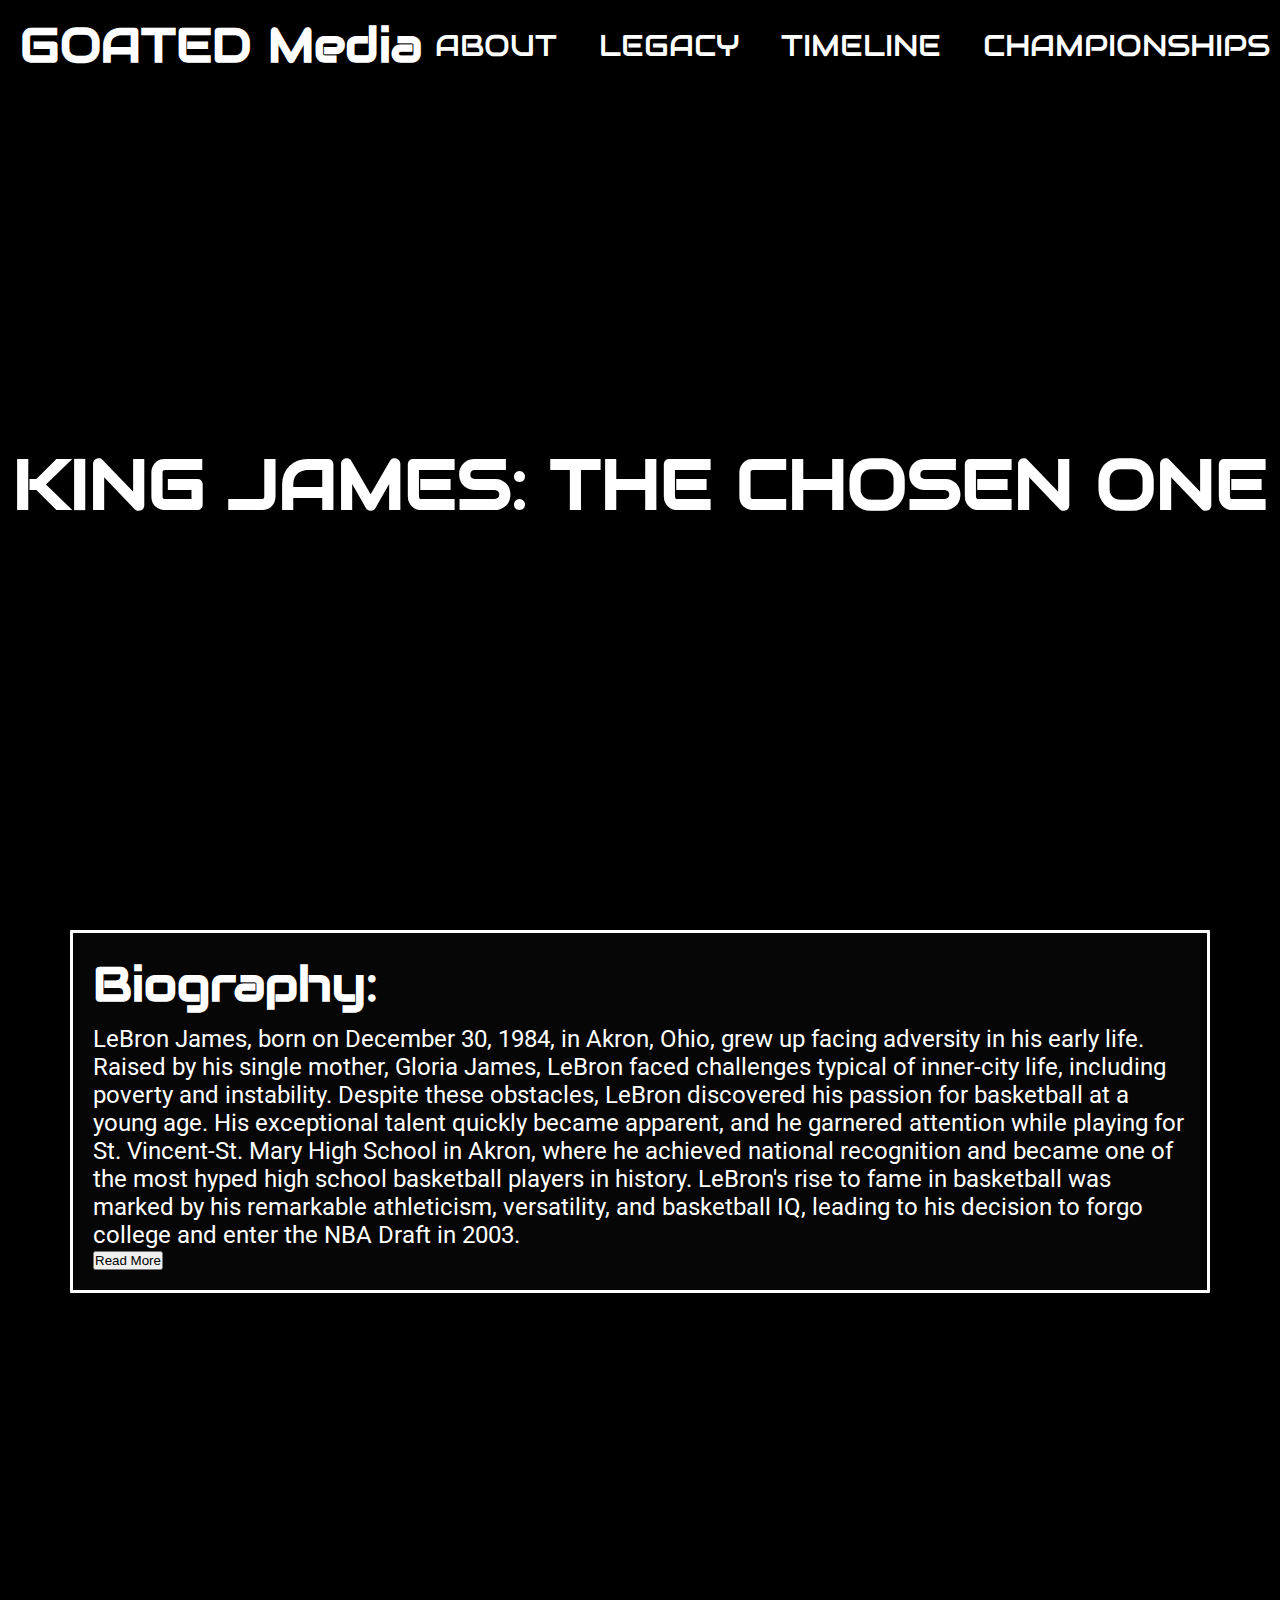
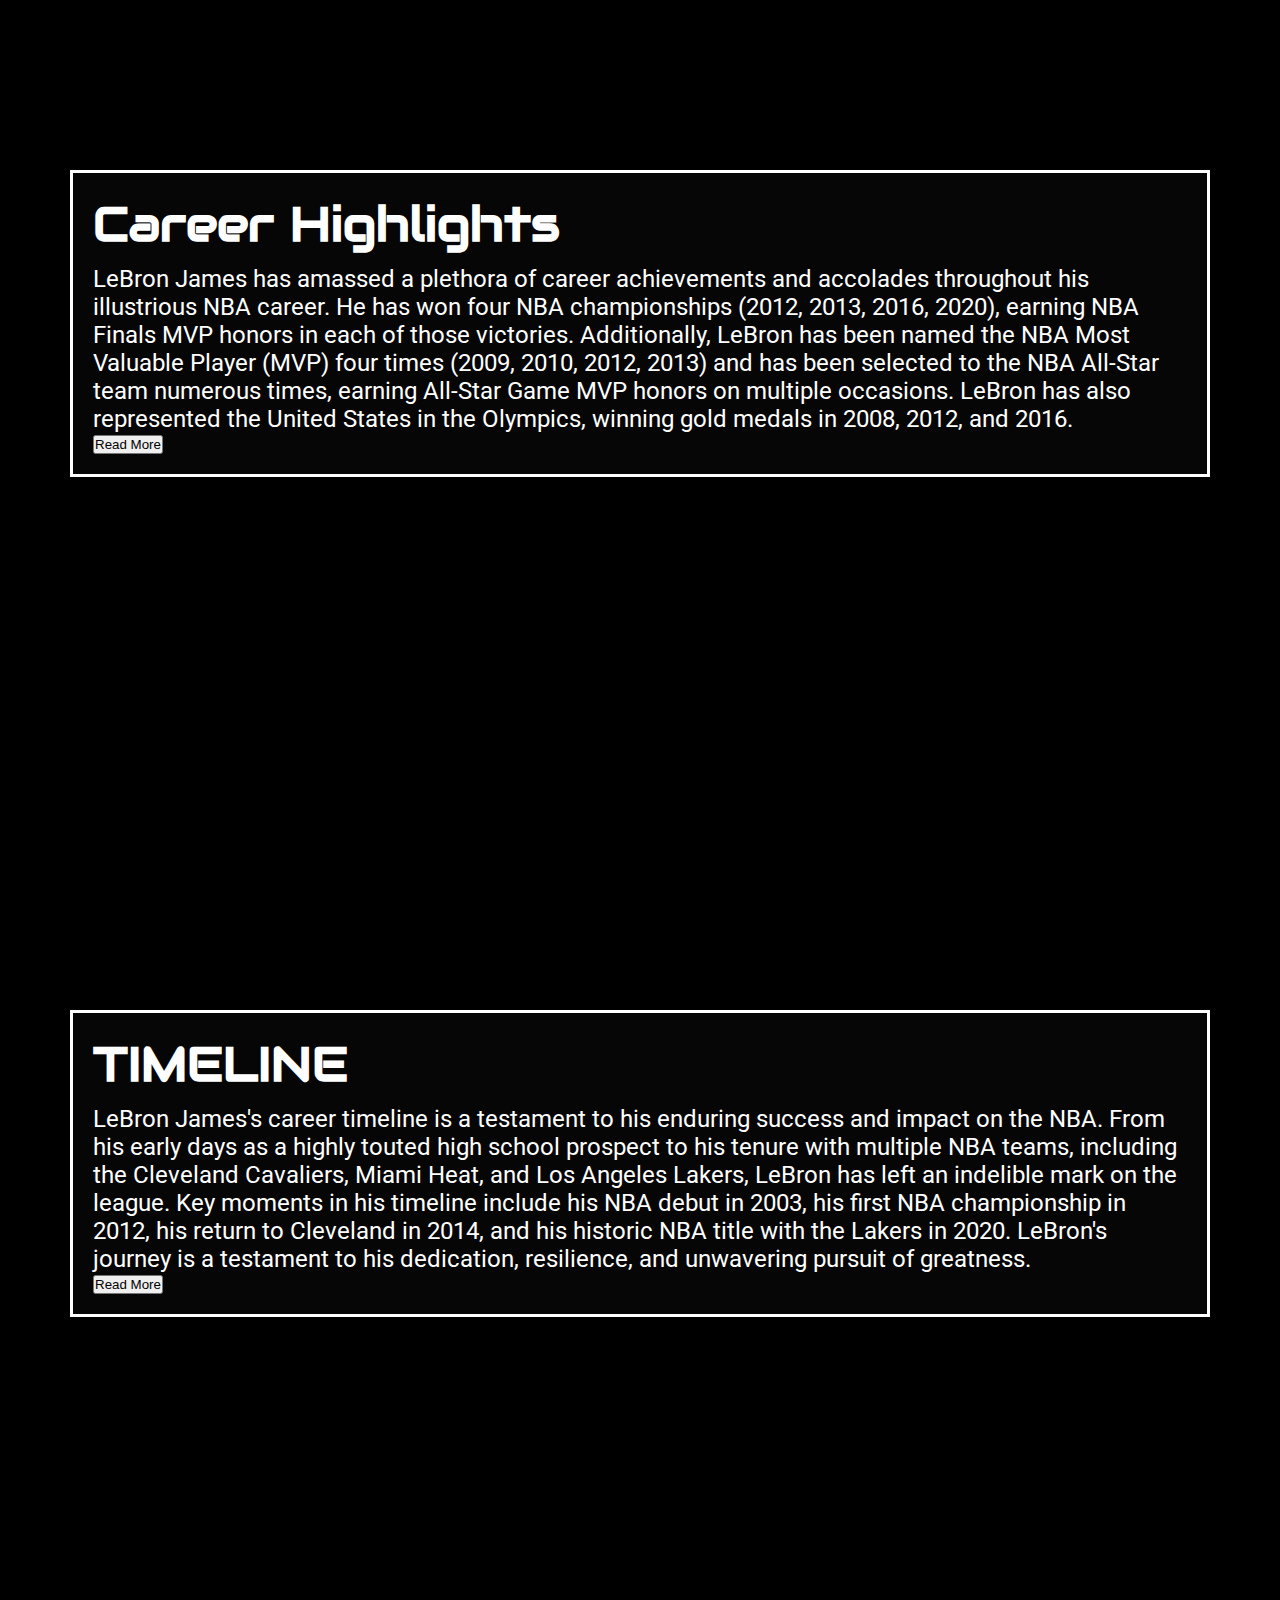
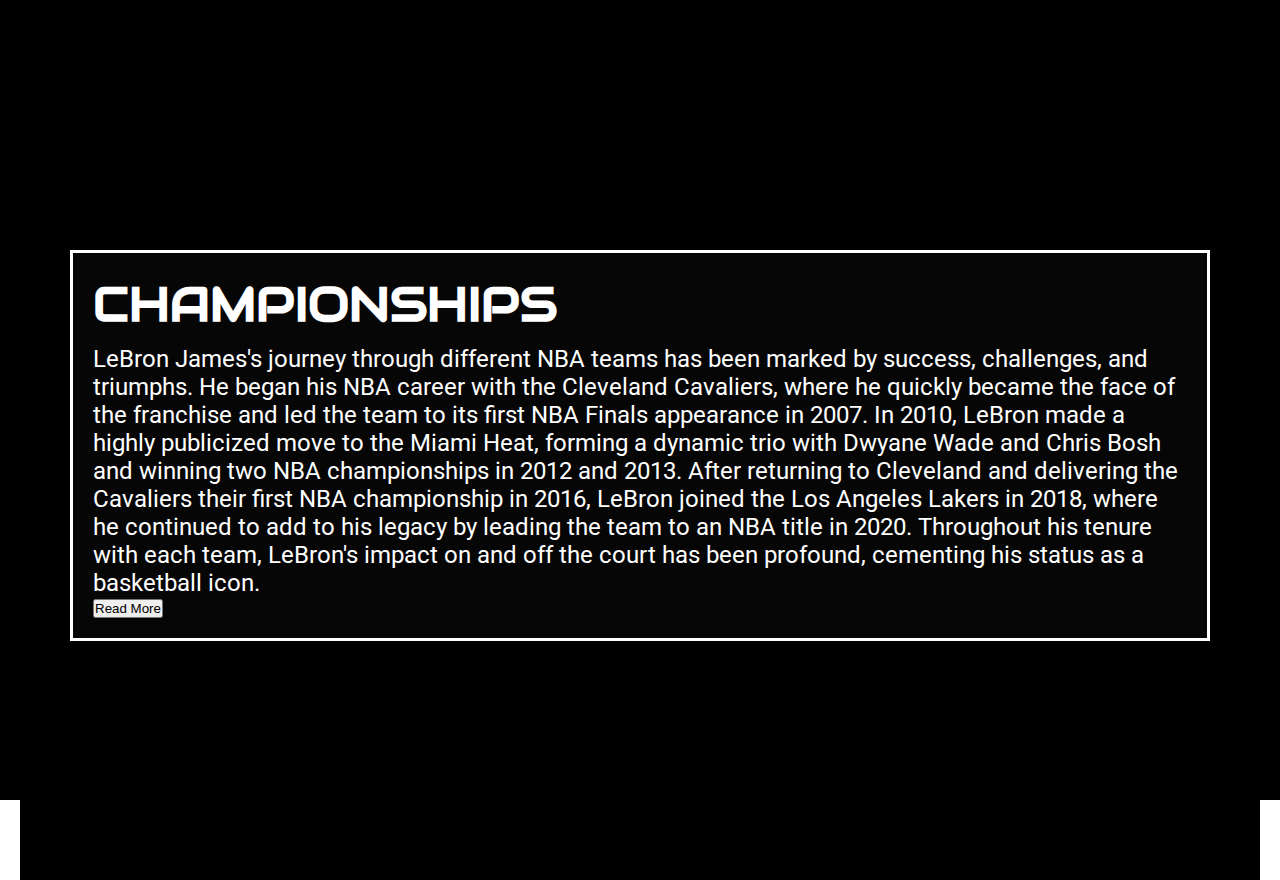
<file: index.html>
<!DOCTYPE html>
<html lang="en">
<head>
    <meta charset="UTF-8">
    <meta name="viewport" content="width=device-width, initial-scale=1.0">
    <title>GOATED Media</title>

    <link href="https://fonts.googleapis.com/css2?family=Audiowide&display=swap" rel="stylesheet">
    <link rel="stylesheet" href="style.css">
    <link rel="preconnect" href="https://fonts.googleapis.com">
    <link rel="preconnect" href="https://fonts.gstatic.com" crossorigin>
    <link href="https://fonts.googleapis.com/css2?family=Roboto:ital,wght@0,100;0,300;0,400;0,500;0,700;0,900;1,100;1,300;1,400;1,500;1,700;1,900&display=swap" rel="stylesheet">


    
    <script>
      function isInViewport(element) {
            const rect = element.getBoundingClientRect();
            return (
                rect.top >= 0 &&
                rect.left >= 0 &&
                rect.bottom <= (window.innerHeight || document.documentElement.clientHeight) &&
                rect.right <= (window.innerWidth || document.documentElement.clientWidth)
            );
        }


        function handleScroll() {
            const fadeIns = document.querySelectorAll('.fade-in');
            fadeIns.forEach(fadeIn => {
                if (isInViewport(fadeIn)) {
  
                    if (!fadeIn.classList.contains('visible')) {
                  
                        fadeIn.classList.add('visible');
                    }
                } else {
                   
                    fadeIn.classList.remove('visible');
                }
            });
        }


        window.addEventListener('scroll', handleScroll);

  
        document.addEventListener('DOMContentLoaded', () => {
            handleScroll();
        });

        document.querySelectorAll('a[href^="#"]').forEach(anchor => {
            anchor.addEventListener('click', function (e) {
                e.preventDefault();

                const target = document.querySelector(this.getAttribute('href'));
                target.scrollIntoView({
                    behavior: 'smooth'
                });
            });
        });
    </script>
</head>

<body>
    <div class="wholepage">
        <div class="navbar">
            <div class="logo"><a href="#openingTitle">GOATED Media</a></div>
            <ul class="links">
                <li><a href="#abt">ABOUT</a></li>
                <li><a href="#legacy">LEGACY</a></li>
                <li><a href="#timelines">TIMELINE</a></li>
                <li><a href="#championships">CHAMPIONSHIPS</a></li>
            </ul>
        </div>
    
        <div class="fullcontainer" id="about">
            <div class="page1">
                <div class="openingTitle" id="openingTitle">
                    <h1> KING JAMES: THE CHOSEN ONE</h1>
                </div>
            </div>
        </div>
    
        <div class="abt" id="abt">
            <div class="abt-box fade-in">
                <h2>Biography:</h2>
                <p>LeBron James, born on December 30, 1984, in Akron, Ohio, grew up facing adversity in his early life. Raised by his single mother, Gloria James, LeBron faced challenges typical of inner-city life, including poverty and instability. Despite these obstacles, LeBron discovered his passion for basketball at a young age. His exceptional talent quickly became apparent, and he garnered attention while playing for St. Vincent-St. Mary High School in Akron, where he achieved national recognition and became one of the most hyped high school basketball players in history. LeBron's rise to fame in basketball was marked by his remarkable athleticism, versatility, and basketball IQ, leading to his decision to forgo college and enter the NBA Draft in 2003.</p>
                <a href="about.html"><button id="read-more-btn1">Read More</button></a>
            </div>
         </div>
        <div class="legacy" id="legacy">
            <div class="legacy-box fade-in">
                <h2>Career Highlights</h2>
                <p>LeBron James has amassed a plethora of career achievements and accolades throughout his illustrious NBA career. He has won four NBA championships (2012, 2013, 2016, 2020), earning NBA Finals MVP honors in each of those victories. Additionally, LeBron has been named the NBA Most Valuable Player (MVP) four times (2009, 2010, 2012, 2013) and has been selected to the NBA All-Star team numerous times, earning All-Star Game MVP honors on multiple occasions. LeBron has also represented the United States in the Olympics, winning gold medals in 2008, 2012, and 2016.</p>
                <a href="legacy.html"><button id="read-more-btn2">Read More</button></a>
                 
            </div>
        </div>
    
        <div class="timelines" id="timelines">
            <div class="timeline-box fade-in">
                <h2>TIMELINE</h2>
                <p>LeBron James's career timeline is a testament to his enduring success and impact on the NBA. From his early days as a highly touted high school prospect to his tenure with multiple NBA teams, including the Cleveland Cavaliers, Miami Heat, and Los Angeles Lakers, LeBron has left an indelible mark on the league. Key moments in his timeline include his NBA debut in 2003, his first NBA championship in 2012, his return to Cleveland in 2014, and his historic NBA title with the Lakers in 2020. LeBron's journey is a testament to his dedication, resilience, and unwavering pursuit of greatness.
                </p>
                <a href="timelines.html"><button id="read-more-btn3">Read More</button></a>
            </div>
        </div>
    
        <div class="championships" id="championships">
            <div class="championships-box fade-in">
                <h2>CHAMPIONSHIPS</h2>
                <p>LeBron James's journey through different NBA teams has been marked by success, challenges, and triumphs. He began his NBA career with the Cleveland Cavaliers, where he quickly became the face of the franchise and led the team to its first NBA Finals appearance in 2007. In 2010, LeBron made a highly publicized move to the Miami Heat, forming a dynamic trio with Dwyane Wade and Chris Bosh and winning two NBA championships in 2012 and 2013. After returning to Cleveland and delivering the Cavaliers their first NBA championship in 2016, LeBron joined the Los Angeles Lakers in 2018, where he continued to add to his legacy by leading the team to an NBA title in 2020. Throughout his tenure with each team, LeBron's impact on and off the court has been profound, cementing his status as a basketball icon.
                </p>
                <a href="championships.html"><button id="read-more-btn3">Read More</button></a>
            </div>
        </div>
    </div>
    
</body>
</html>
</file>
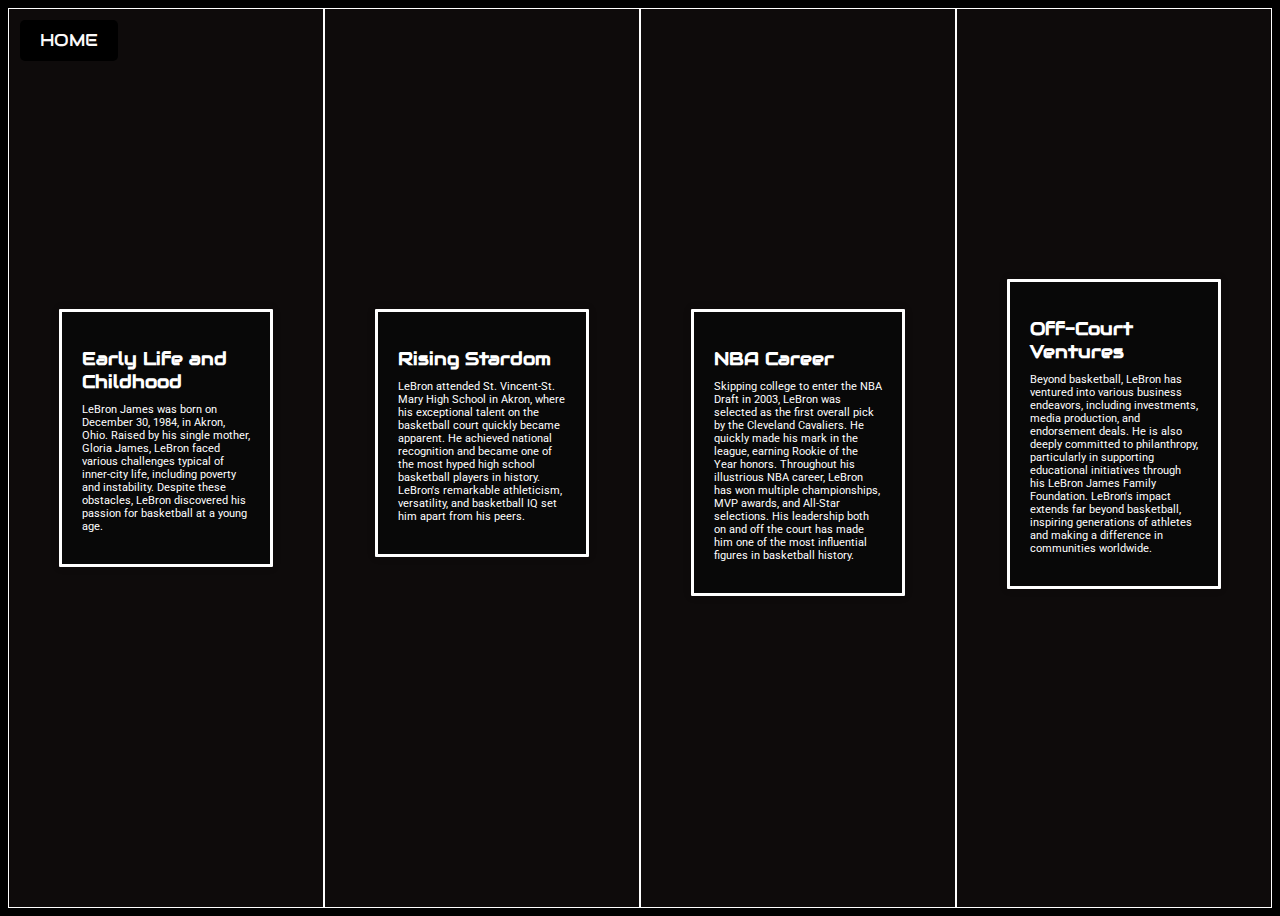
<file: about.html>
<!DOCTYPE html>
<html lang="en">
<head>
    <meta charset="UTF-8">
    <meta name="viewport" content="width=device-width, initial-scale=1.0">
    <title>GOATED Media</title>
    <link href="https://fonts.googleapis.com/css2?family=Audiowide&display=swap" rel="stylesheet">
    <link rel="stylesheet" href="about.css">
    <link rel="preconnect" href="https://fonts.googleapis.com">
    <link rel="preconnect" href="https://fonts.gstatic.com" crossorigin>
    <link href="https://fonts.googleapis.com/css2?family=Roboto:ital,wght@0,100;0,300;0,400;0,500;0,700;0,900;1,100;1,300;1,400;1,500;1,700;1,900&display=swap" rel="stylesheet">
</head>
<body>
    <a href="index.html" class="home-button">HOME</a>
    <div class="wholepage2">
        
        <div class="section" id="section1">
            <div id="section1box">
                <h2>Early Life and Childhood</h2>
                <p>LeBron James was born on December 30, 1984, in Akron, Ohio. Raised by his single mother, Gloria James, LeBron faced various challenges typical of inner-city life, including poverty and instability. Despite these obstacles, LeBron discovered his passion for basketball at a young age.</p>
            </div>
        </div>

        <div class="section" id="section2">
            <div id="section2box">
                <h2>Rising Stardom</h2>
                <p>LeBron attended St. Vincent-St. Mary High School in Akron, where his exceptional talent on the basketball court quickly became apparent. He achieved national recognition and became one of the most hyped high school basketball players in history. LeBron's remarkable athleticism, versatility, and basketball IQ set him apart from his peers.</p>
            </div>

        </div>
            
        <div class="section" id="section3">
            <div id="section3box">
                <h2>NBA Career</h2>
                <p>Skipping college to enter the NBA Draft in 2003, LeBron was selected as the first overall pick by the Cleveland Cavaliers. He quickly made his mark in the league, earning Rookie of the Year honors. Throughout his illustrious NBA career, LeBron has won multiple championships, MVP awards, and All-Star selections. His leadership both on and off the court has made him one of the most influential figures in basketball history.</p>
            </div>
        </div>
        <div class="section" id="section4">
            <div id="section4box">
                <h2>Off-Court Ventures</h2>
                <p>Beyond basketball, LeBron has ventured into various business endeavors, including investments, media production, and endorsement deals. He is also deeply committed to philanthropy, particularly in supporting educational initiatives through his LeBron James Family Foundation. LeBron's impact extends far beyond basketball, inspiring generations of athletes and making a difference in communities worldwide.</p>
            </div>

            
        </div>
    </div>
</body>
</html>
</file>
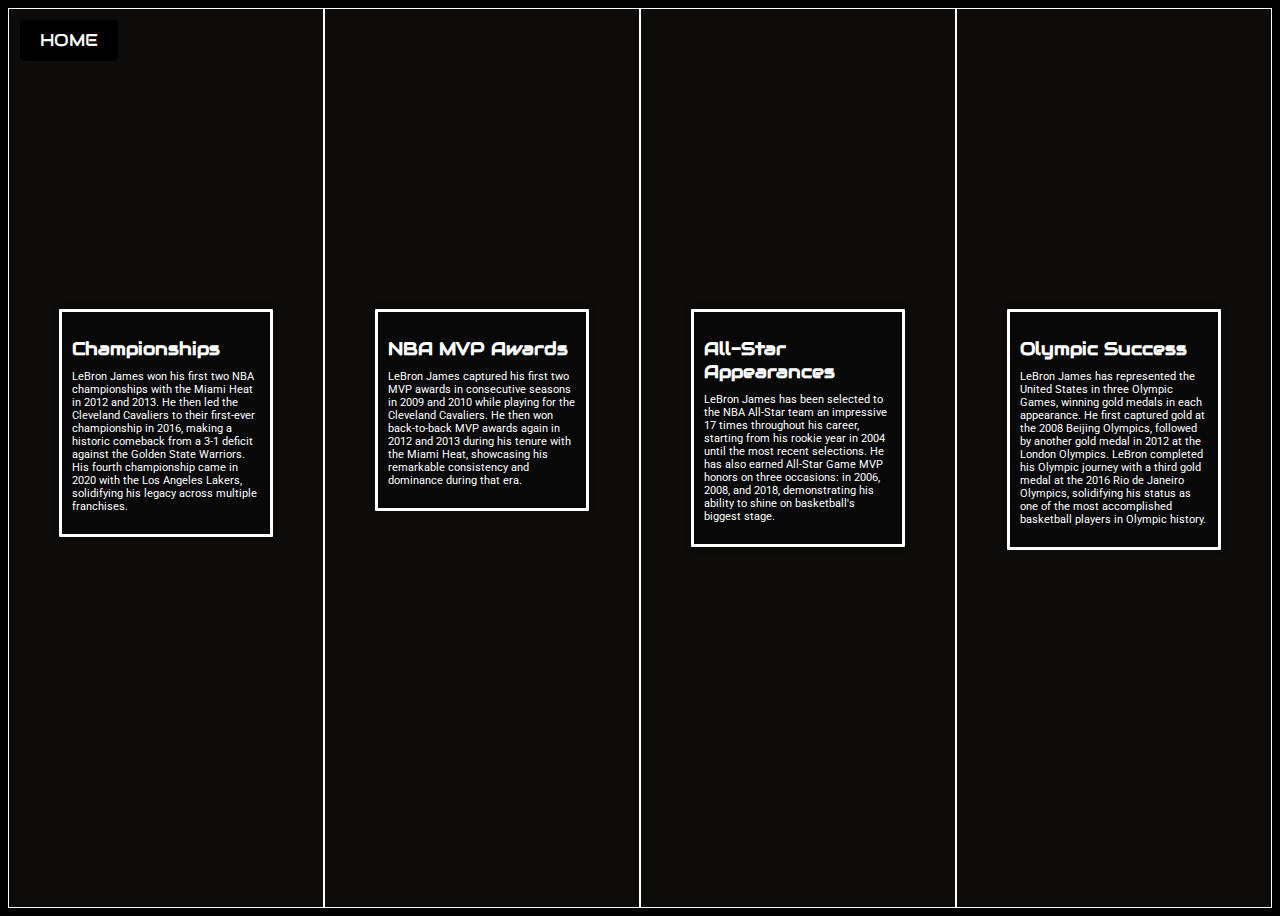
<file: legacy.html>
<!DOCTYPE html>
<html lang="en">
<head>
    <meta charset="UTF-8">
    <meta name="viewport" content="width=device-width, initial-scale=1.0">
    <title>GOATED Media</title>
    <link href="https://fonts.googleapis.com/css2?family=Audiowide&display=swap" rel="stylesheet">
    <link rel="stylesheet" href="legacy.css">
    <link rel="preconnect" href="https://fonts.googleapis.com">
    <link rel="preconnect" href="https://fonts.gstatic.com" crossorigin>
    <link href="https://fonts.googleapis.com/css2?family=Roboto:ital,wght@0,100;0,300;0,400;0,500;0,700;0,900;1,100;1,300;1,400;1,500;1,700;1,900&display=swap" rel="stylesheet">
</head>
<body>
    <a href="index.html" class="home-button">HOME</a>
    <div class="wholepage3">
        
        <div class="section" id="section1">
            <div id="section1box">
                <h2>Championships</h2>
                <p>LeBron James won his first two NBA championships with the Miami Heat in 2012 and 2013. He then led the Cleveland Cavaliers to their first-ever championship in 2016, making a historic comeback from a 3-1 deficit against the Golden State Warriors. His fourth championship came in 2020 with the Los Angeles Lakers, solidifying his legacy across multiple franchises.</p>
            </div>
        </div>

        <div class="section" id="section2">
            <div id="section2box">
                <h2>NBA MVP Awards</h2>
                <p> LeBron James captured his first two MVP awards in consecutive seasons in 2009 and 2010 while playing for the Cleveland Cavaliers. He then won back-to-back MVP awards again in 2012 and 2013 during his tenure with the Miami Heat, showcasing his remarkable consistency and dominance during that era.

                </p>
            </div>

        </div>
            
        <div class="section" id="section3">
            <div id="section3box">
                <h2>All-Star Appearances</h2>
                <p>LeBron James has been selected to the NBA All-Star team an impressive 17 times throughout his career, starting from his rookie year in 2004 until the most recent selections. He has also earned All-Star Game MVP honors on three occasions: in 2006, 2008, and 2018, demonstrating his ability to shine on basketball's biggest stage.</p>
            </div>
        </div>
        <div class="section" id="section4">
            <div id="section4box">
                <h2>Olympic Success</h2>
                <p>LeBron James has represented the United States in three Olympic Games, winning gold medals in each appearance. He first captured gold at the 2008 Beijing Olympics, followed by another gold medal in 2012 at the London Olympics. LeBron completed his Olympic journey with a third gold medal at the 2016 Rio de Janeiro Olympics, solidifying his status as one of the most accomplished basketball players in Olympic history.</p>
            </div>

            
        </div>
    </div>
</body>
</html>
</file>
<file: style.css>
body {
    width: 100%;
    margin: 0;
    padding: 0;
    font-family: Arial, sans-serif;
}

* {
    margin: 0;
    padding: 0;
}

li {
    list-style: none;
}

.wholepage {
    width: 100%;
    height: 4000px;
    background-color: #000;
}

@media (max-width: 600px){
    .wholepage {
        width: 100%;
    }
}

.openingTitle h1 {
    font-family: "Audiowide";
    font-size: 70px;
    text-align: center;
    color: #ffffff;
}

a {
    margin-right: 10px;
    font-family: "Audiowide";
    text-decoration: none;
    color: #ffffff;
    font-size: 1rem;
}

a:hover {
    color: gray;
}

header {
    position: relative;
    padding: 0 2rem;
}

.navbar {
    z-index: 1;
    display: flex;
    position: sticky;
    top: 0;
    height: 10vh;
    margin: 0;
    align-items: center;
    justify-content: space-between;
    background-color: #000;
}

.navbar .logo a {
    font-family: "Audiowide";
    margin-left: 20px;
    font-size: 3rem;
    font-weight: bold;
    text-align: left;
    padding-top: 200px;
}

@media screen and (max-width: 600px) {
    .navbar .logo a {
        width: 100%;
        font-size: 12px;
    }
    .navbar .links a{
        font-size: 10px;
    }
    .openingTitle h1 {
        font-size: 2rem;
        text-align: center;
    }
}

@media screen and (min-width: 601px) {
    .navbar .logo a {
        font-size: 48px;
    }
    .navbar .links a{
        font-size: 30px;
    }
}

.navbar .links {
    display: flex;
    gap: 2rem;
    font-family: system-ui, -apple-system, BlinkMacSystemFont, 'Segoe UI', Roboto, Oxygen, Ubuntu, Cantarell, 'Open Sans', 'Helvetica Neue', sans-serif;
}

.page2 {
}

.fullcontainer {
    height: 700px;
    width: 100%;
    background-color: #000;
    background-image: url(https://wallpapers.com/images/hd/4k-nba-lebron-james-23-y4rnwp30rrb1pv7u.jpg);
    filter: grayscale();
    background-repeat: no-repeat;
    background-size: cover;
    background-position: center;
    text-align: center;
}

h1 {
    color: hsl(0, 0%, 4%);
    font-size: 3rem;
    padding-top: 350px;
    font-weight: 900;
    padding-bottom: 300px;
}

.abt {
    background-image: url(https://i.pinimg.com/564x/ed/8e/da/ed8edaaba91a1924f1688ff495fbd808.jpg);
    background-position: center;
    background-size: cover;
    display: grid;
    background-repeat: no-repeat;
    align-items: top;
    margin-top: 50px;
    margin-left: 20px;
    margin-right: 20px;
    height: 630px;
    padding-top: 90px;
    color: #ffffff;
    font-family: 'Segoe UI', Tahoma, Geneva, Verdana, sans-serif;
}

.abt-box {
    height: auto;
    margin-bottom: 300px;
    margin-inline: 50px;
    background-color: #070707cc;
    border-radius: 1px;
    padding: 20px;
    box-shadow: 0 0 10px rgba(0, 0, 0, 0.1);
    border: solid white;

}

.abt-box h2 {
    margin-bottom: 10px;
    font-size: 3rem;
    font-family: "Audiowide";
}


.abt-box p {
    font-size: 1.5rem;
    font-family: "Roboto";
}

.legacy {
    height: auto;
    background-color: #000;
    background-image: url(https://i.pinimg.com/564x/cd/27/1e/cd271ee841ce5d5590f7e1be5f20e90b.jpg);
    background-position: center;
    background-repeat: no-repeat;
    background-size: cover;
    align-items: top;
    margin-top: 120px;
    margin-left: 20px;
    margin-right: 20px;
    height: 630px;
    padding-top: 90px;
    color: #ffffff;
    font-family: 'Segoe UI', Tahoma, Geneva, Verdana, sans-serif;
}



.legacy-box {
    height:auto;
    margin-inline: 50px;
    margin-bottom: 300px;
    background-color: #070707cc;
    border-radius: px;
    padding: 20px;
    box-shadow: 0 0 10px rgba(0, 0, 0, 0.1);
    border: solid white;
}

.legacy-box h2 {
    margin-bottom: 10px;
    font-size: 3rem;
    font-family: "Audiowide";
}

.legacy-box p {
    font-size: 1.5rem;
    font-family: "Roboto";
}

.timelines {
    height: auto;
    background-color: #000;
    background-image: url(https://i.pinimg.com/564x/cd/27/1e/cd271ee841ce5d5590f7e1be5f20e90b.jpg);
    background-position: center;
    background-repeat: no-repeat;
    background-size: cover;
    align-items: top;
    margin-top: 120px;
    margin-left: 20px;
    margin-right: 20px;
    height: 630px;
    padding-top: 90px;
    color: #ffffff;
    font-family: 'Segoe UI', Tahoma, Geneva, Verdana, sans-serif;
}
.timeline-box {
    margin-inline: 50px;
    background-color: #070707cc;
    border-radius: px;
    padding: 20px;
    box-shadow: 0 0 10px rgba(0, 0, 0, 0.1);
    border: solid white;
}


.timeline-box h2 {
    margin-bottom: 10px;
    font-size: 3rem;
    font-family: "Audiowide";
}

.timeline-box p {
    font-size: 1.5rem;
    font-family: "Roboto";
}

.championships {
    height: auto;
    background-color: #000;
    background-image: url(https://i.ytimg.com/vi/YKQs3skw358/maxresdefault.jpg);
    background-position: center;
    background-repeat: no-repeat;
    background-size: cover;
    align-items: top;
    margin-top: 120px;
    margin-left: 20px;
    margin-right: 20px;
    height: 630px;
    padding-top: 90px;
    color: #ffffff;
    font-family: 'Segoe UI', Tahoma, Geneva, Verdana, sans-serif;
}



.championships-box {
    height:auto;
    margin-inline: 50px;
    margin-bottom: 300px;
    background-color: #070707cc;
    border-radius: px;
    padding: 20px;
    box-shadow: 0 0 10px rgba(0, 0, 0, 0.1);
    border: solid white;
}

.championships-box h2 {
    margin-bottom: 10px;
    font-size: 3rem;
    font-family: "Audiowide";
}

.championships-box p {
    font-size: 1.5rem;
    font-family: "Roboto";
}

@media screen and (max-width: 600px) {
    .abt-box p,
    .legacy-box p,
    .timeline-box p,
    .championships-box p {
        font-size: 15px;
    }

    .abt-box h2,
    .legacy-box h2,
    .timeline-box h2,
    .championships-box h2 {
        font-size: 25px;
    }
}
</file>
<file: about.css>
body {
    background-color: black;
}
.wholepage2 {
    display: flex;
    flex-direction: block;
    height: 100vh; 
    background-color: #000;
}
.home-button {
    font-size: 1.3vw;
    position: fixed;
    top: 20px;
    left: 20px;
    z-index: 999; 
    background-color: hsl(0, 0%, 0%);
    color: hsl(0, 25%, 98%);
    padding: 10px 20px; 
    border: none;
    border-radius: 5px; 
    text-decoration: none; 
    font-family: "Audiowide"
    
}


.home-button:hover {
    background-color: hwb(0 5% 23%); 
    color: hsl(0, 0%, 100%); 
}

.header {
    height: 30px;
    background-color: #000;
}

.section {
    flex: 1; 
    background-color: #0e0b0b;
    border: solid 1px white;
}
#section1 {
    color: white;
    background-image: url(https://i.redd.it/sopzzccqt0l81.jpg);
    align-items: center;
    background-position: center;
    background-size: cover;
}
#section1box {
    margin-inline: 50px;
    background-color: #070707cc;
    border-radius: 1px;
    padding: 20px;
    box-shadow: 0 0 10px rgba(0, 0, 0, 0.1);
    border: solid white;
    margin-top: 300px;
}

#section1box h2 {
    margin-bottom: 10px;

    font-family: "Audiowide";
}


#section1box p {
    font-family: "Roboto";
}

#section2 {
    color: white;
    background-image: url(https://www.oregonlive.com/resizer/rpk7FnF2PvUwaX8GGAk78rn9UpM=/1280x0/smart/cloudfront-us-east-1.images.arcpublishing.com/advancelocal/SD35VXZYMVFEDJFUV4JY46GNYQ.jpg);
    align-items: center;
    background-position: center;
    background-size: cover;
    background-repeat: no-repeat;
}
#section2box {
    margin-inline: 50px;
    background-color: #070707cc;
    border-radius: 1px;
    padding: 20px;
    box-shadow: 0 0 10px rgba(0, 0, 0, 0.1);
    border: solid white;
    margin-top: 300px;

}

#section2box h2 {
    margin-bottom: 10px;
    font-family: "Audiowide";
}


#section2box p {
    font-family: "Roboto";
}
#section3 {
    color: white;
    background-image: url(https://i.pinimg.com/736x/57/d6/ae/57d6aee06191c77ebd4d28e1e49c885c.jpg);
    align-items: center;
    background-position: center;
    background-size: cover;
    background-repeat: no-repeat;
    
}
#section3box {
    margin-inline: 50px;
    background-color: #070707cc;
    border-radius: 1px;
    padding: 20px;
    box-shadow: 0 0 10px rgba(0, 0, 0, 0.1);
    border: solid white;
    margin-top: 300px;

}

#section3box h2 {
    margin-bottom: 10px;
    font-family: "Audiowide";
}


#section3box p {
    font-size: 1em;
    font-family: "Roboto";
}
#section4 {
    color: white;
    background-image: url(https://nypost.com/wp-content/uploads/sites/2/2023/07/lebron_promise3.jpg);
    align-items: center;
    background-position: center;
    background-size: cover;
}
#section4box {
    margin-inline: 50px;
    background-color: #070707cc;
    border-radius: 1px;
    padding: 20px;
    box-shadow: 0 0 10px rgba(0, 0, 0, 0.1);
    border: solid white;
    margin-top: 270px;

}

#section4box h2 {
    margin-bottom: 10px;
    font-size: 2;
    font-family: "Audiowide";
}


#section4box p {
    font-family:"Roboto";
}

@media screen and (max-width: 1085px) {
    .wholepage2 {
        flex-direction: column; 
    }
}

@media screen and (max-width: 1360px) {
    #section1box p,
    #section2box p,
    #section3box p,
    #section4box p {
        font-size: 10.5px; 
    }

    #section1box h2,
    #section2box h2,
    #section3box h2,
    #section4box h2 {
        font-size: 18px; 
    }
}   
#section1box,
#section2box,
#section3box,
#section4box {
    transition: transform 0.3s ease;
}


#section1box:hover,
#section2box:hover,
#section3box:hover,
#section4box:hover {
    transform: translateY(-10px);  
}
</file>
<file: legacy.css>
body {
    background-color: black;
}

.wholepage3 {
    display: flex;
    flex-direction: block;
    height: 100vh;
    background-color: #000;
}
.home-button {
    font-size: 1.3vw;
    position: fixed;
    top: 20px;
    left: 20px;
    z-index: 999; 
    background-color: hsl(0, 0%, 0%);
    color: hsl(0, 25%, 98%); 
    padding: 10px 20px; 
    border: none; 
    border-radius: 5px; 
    text-decoration: none;
    font-family: "Audiowide"
    
}


.home-button:hover {
    background-color: hwb(0 5% 23%); 
    color: hsl(0, 0%, 100%); 
}

.header {
    height: 30px;
    background-color: #000;
}

.section {
    flex: 1; 
    background-color: #0e0b0b; 
    border: solid 1px white;
}
#section1 {
    color: white;
    background-image: url(https://www.rappler.com/tachyon/2020/10/121247529_278496826557194_7479641793329587473_n.jpg);
    align-items: center;
    background-position: center;
    background-size: cover;
}
#section1box {
    margin-inline: 50px;
    background-color: #070707cc;
    border-radius: 1px;
    padding: 10px;
    box-shadow: 0 0 10px rgba(0, 0, 0, 0.1);
    border: solid white;
    margin-top: 300px;
}

#section1box h2 {
    margin-bottom: 10px;

    font-family: "Audiowide";
}


#section1box p {
    font-family: "Roboto";
}

#section2 {
    color: white;
    background-image: url(https://www.fosters.com/gcdn/authoring/2013/05/06/NFDD/ghows-FD-7deae338-58ae-4d7e-8fed-7b17badd957c-59e506f0.jpeg);
    align-items: center;
    background-position: center;
    background-size: cover;
    background-repeat: no-repeat;
}
#section2box {
    margin-inline: 50px;
    background-color: #070707cc;
    border-radius: 1px;
    padding: 10px;
    box-shadow: 0 0 10px rgba(0, 0, 0, 0.1);
    border: solid white;
    margin-top: 300px;

}

#section2box h2 {
    margin-bottom: 10px;
    font-family: "Audiowide";
}


#section2box p {
    font-family: "Roboto";
}
#section3 {
    color: white;
    background-image: url(https://www.beaconjournal.com/gcdn/presto/2022/02/21/NABJ/dbf61e07-6540-4dff-88f8-dc9e1e938cd6-USATSI_17733715.jpg?width=660&height=1011&fit=crop&format=pjpg&auto=webp);
    align-items: center;
    background-position: center;
    background-size: cover;
    background-repeat: no-repeat;
    
}
#section3box {
    margin-inline: 50px;
    background-color: #070707cc;
    border-radius: 1px;
    padding: 10px;
    box-shadow: 0 0 10px rgba(0, 0, 0, 0.1);
    border: solid white;
    margin-top: 300px;

}

#section3box h2 {
    margin-bottom: 10px;
    font-family: "Audiowide";
}


#section3box p {
    font-size: 1em;
    font-family: "Roboto";
}
#section4 {
    color: white;
    background-image: url(https://www.amarillo.com/gcdn/authoring/2012/08/12/NAGN/ghows-TX-fc27f7ef-f96e-4fc0-af94-792b6101d637-9e70c50a.jpeg?width=1200&disable=upscale&format=pjpg&auto=webp);
    align-items: center;
    background-position: center;
    background-size: cover;
}
#section4box {
    margin-inline: 50px;
    background-color: #070707cc;
    border-radius: 1px;
    padding: 10px;
    box-shadow: 0 0 10px rgba(0, 0, 0, 0.1);
    border: solid white;
    margin-top: 300px;

}

#section4box h2 {
    margin-bottom: 10px;
    font-size: 2;
    font-family: "Audiowide";
}


#section4box p {
    font-family:"Roboto";
}

@media screen and (max-width: 1085px) {
    .wholepage3 {
        flex-direction: column; 
    }
}

@media screen and (max-width: 1360px) {
    #section1box p,
    #section2box p,
    #section3box p,
    #section4box p {
        font-size: 10.5px; 
    }

    #section1box h2,
    #section2box h2,
    #section3box h2,
    #section4box h2 {
        font-size: 18px; 
    }
}   
   
#section1box,
#section2box,
#section3box,
#section4box {
    transition: transform 0.3s ease;
}


#section1box:hover,
#section2box:hover,
#section3box:hover,
#section4box:hover {
    transform: translateY(-10px);
}
</file>
